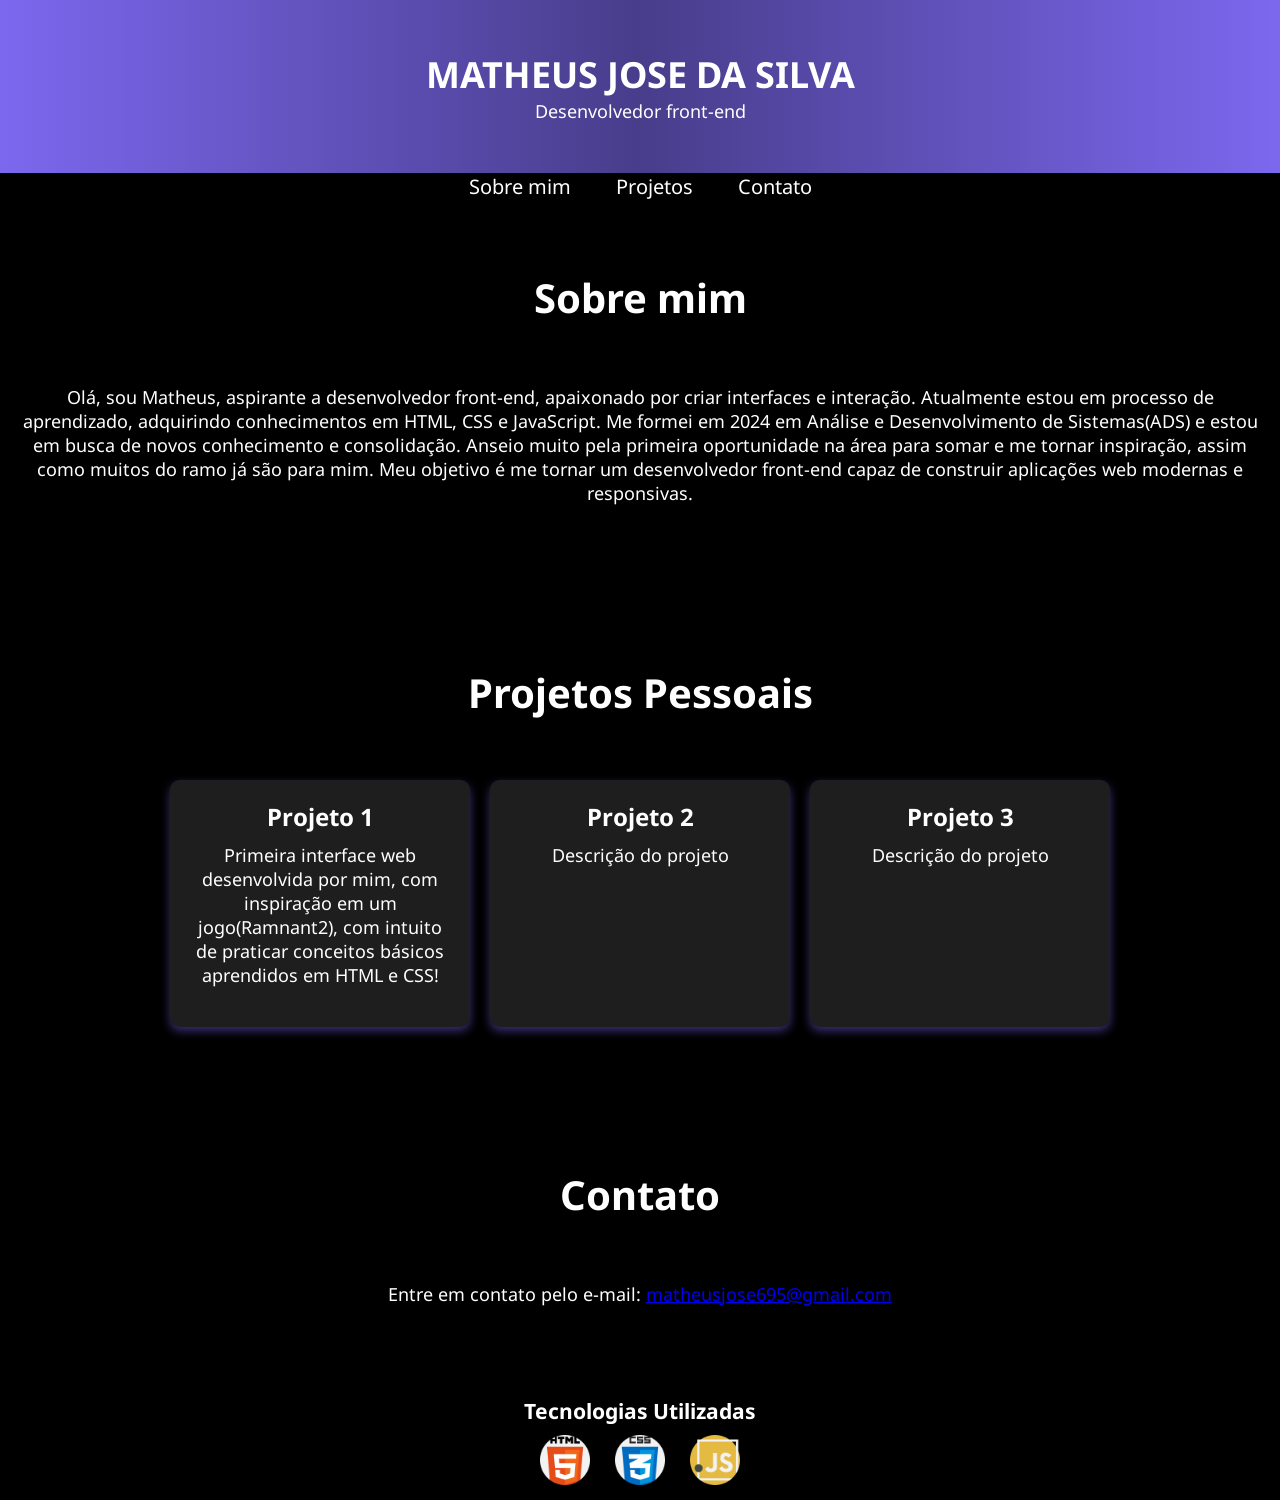
<file: index.html>
<!DOCTYPE html>
<html lang="pt-br">
<head>
    <meta charset="UTF-8">
    <meta name="viewport" content="width=device-width, initial-scale=1.0">
    <title>Portfólio | Matheus Jose da Silva</title>
    <link rel="stylesheet" href="style/portfolio.css">
</head>
<body>
    <header>
            <h1 class="fadeIn">MATHEUS JOSE DA SILVA</h1>
            <p class="slide-up">Desenvolvedor front-end</p>
    </header>

    <nav>
        <ul>
            <li><a href="#sobre">Sobre mim</a></li>
            <li><a href="#projetos">Projetos</a></li>
            <li><a href="#contato">Contato</a></li>
        </ul>
    </nav>

    <section id="sobre">
        
            <h2 class="fadeIn">Sobre mim</h2>
            <p class="slide-up">Olá, sou Matheus, aspirante a desenvolvedor front-end, apaixonado por criar interfaces e interação. Atualmente estou em processo de aprendizado, adquirindo conhecimentos em HTML, CSS e JavaScript. Me formei em 2024 em Análise e Desenvolvimento de Sistemas(ADS) e estou em busca de novos conhecimento e consolidação. Anseio muito pela primeira oportunidade na área para somar e me tornar inspiração, assim como muitos do ramo já são para mim. 
            Meu objetivo é me tornar um desenvolvedor front-end capaz de construir aplicações web modernas e responsivas.</p>
    </section>

    <section id="projetos" class="fade-in">
        <h2>Projetos Pessoais</h2>
        <div class="projetos-container">
            <div id="projeto1" class="projeto-card" onclick="location.href= 'https://https:';" style="cursor: pointer;">
                <h3>Projeto 1</h3>
                <p>Primeira interface web desenvolvida por mim, com inspiração em um jogo(Ramnant2), com intuito de praticar conceitos básicos aprendidos em HTML e CSS!</p>
            </div>
            <div id="projeto2" class="projeto-card" onclick="location.href= 'https://linkdoproj1.com';" style="cursor: pointer;">
                <h3>Projeto 2</h3>
                <p>Descrição do projeto</p>
            </div>
            <div id="projeto3" class="projeto-card" onclick="location.href= 'https://linkdoproj1.com';" style="cursor: pointer;">
                <h3>Projeto 3</h3>
                <p>Descrição do projeto</p>
            </div>
        </div>
    </section>

    <section id="contato">
        <h2>Contato</h2>
        <p>Entre em contato pelo e-mail: <a href="matheusjose695@gmail.com">matheusjose695@gmail.com</a></p>
    </section>

    <footer>
        <h3>Tecnologias Utilizadas</h3>
        <div class="icons">
            <img src="img/html-5.png" alt="HTML5">
            <img src="img/css.png" alt="CSS3">
            <img src="img/javascript.png" alt="JavaScript">
        </div>
    </footer>
</body>
</html>
</file>
<file: style/portfolio.css>
@import url('https://fonts.googleapis.com/css2?family=Noto+Sans:ital,wght@0,100..900;1,100..900&display=swap');

*{
    margin: 0;
    padding: 0;
    box-sizing: border-box;
}

body{
    font-family: 'Noto Sans', sans-serif;
    background-color: #000000;
    text-align: center;
    color: #fff;
}

header{
    padding: 50px 0px;
    background: linear-gradient(90deg, #7B68EE, #483D8B, #7B68EE);
}
/*Classe h1 colocado como fadeIn para simplificar a codação!*/

.fadeIn{
    animation: fadeIn 1s ease-in-out forwards;
}

.slide-up{
    opacity: 0;
    transform: translateY(20px);
    animation: slideUp 2s ease-out forwards;
}
/*em Keyframes n pode ter sinais especiais. o nome deve ser junto e igual!*/

@keyframes slideUp{
    to{
        opacity: 1;
        transform: translateY(0);
    }
}

@keyframes fadeIn {
    from { opacity: 0; }
    to { opacity: 1; }
}

nav ul{
    list-style: none;
    margin-top: 0px;
}

nav ul li{
    display: inline;
    margin: 0px 20px; /*0px do top e bottom e 20px da direita e da esquerda!*/
}

nav ul li a{
    text-decoration: none;
    color: #fff;
    font-size: 20px;
}

section{
    padding: 70px 20px;
}

section h2{
    font-size: 40px;
    margin-bottom: 60px;
}

section p{
    height: 85%;
    font-size: medium;
    margin-bottom: 20px;
    text-align: center;
    line-height: 24px;
}

.icons img {
    width: 50px;
    margin: 10px;
}

.projetos-container{
    display: flex;
    gap: 20px;
    flex-wrap: wrap;
    justify-content: center;
}

.projeto-card{
    width: 100%;
    max-width: 300px;
    padding: 20px;
    background-color: #1e1e1e;
    border-radius: 10px;
    box-shadow: 0px 4px 10px rgb(59, 46, 116);
    animation: float 3s infinite ease-in-out;
}

#projeto1:hover{
    background: url(img/remnent2.png);
    background-size: cover;
    background-blend-mode: overlay;
}
/* #projeto2:hover{
    background: url(img/);
    background-size: cover;
    background-blend-mode: overlay;
}
#projeto3:hover{
    background: url(img/);
    background-size: cover;
    background-blend-mode: overlay;
} */

/*✅ Explicação:
O opacity: 0; faz o texto sumir.
A transition: opacity 0.3s ease-in-out; deixa o efeito mais suave.
*/

.projeto-card h3,
.projeto-card p {
    transition: opacity 0.3s ease-in-out;
}

.projeto-card:hover h3,
.projeto-card:hover p {
    opacity: 0;
}


.projeto-card h3{
    font-size: 24px;
    margin-bottom: 10px;
}


@keyframes float{
    0%, 100%{
        transform: translateY(0);
    }
    50%{
        transform: translatey(-10px);
    }
}


/* Media Queries para Responsividade */

/* Para smartphones e telas pequenas */
@media (max-width: 480px) {
    body {
        font-size: 14px;
    }

    header {
        padding: 20px 10px;
    }

    nav ul li {
        margin: 0 10px;
    }

    .projeto-card {
        max-width: 90%;
        margin: 10px 0;
    }

    section h2 {
        font-size: 30px;
        margin-bottom: 40px;
    }

    section p {
        font-size: 14px;
    }
}

/* Para tablets (telas médias) */
@media (min-width: 481px) and (max-width: 768px) {
    body {
        font-size: 16px;
    }

    header {
        padding: 30px 20px;
    }

    .projeto-card {
        max-width: 45%;
    }

    section h2 {
        font-size: 35px;
        margin-bottom: 50px;
    }

    section p {
        font-size: 16px;
    }
}

/* Para telas grandes (computadores) */
@media (min-width: 769px) {
    body {
        font-size: 18px;
    }

    header {
        padding: 50px 0px;
    }

    .projeto-card {
        max-width: 300px;
    }

    section h2 {
        font-size: 40px;
        margin-bottom: 60px;
    }

    section p {
        font-size: 18px;
    }
}
</file>
